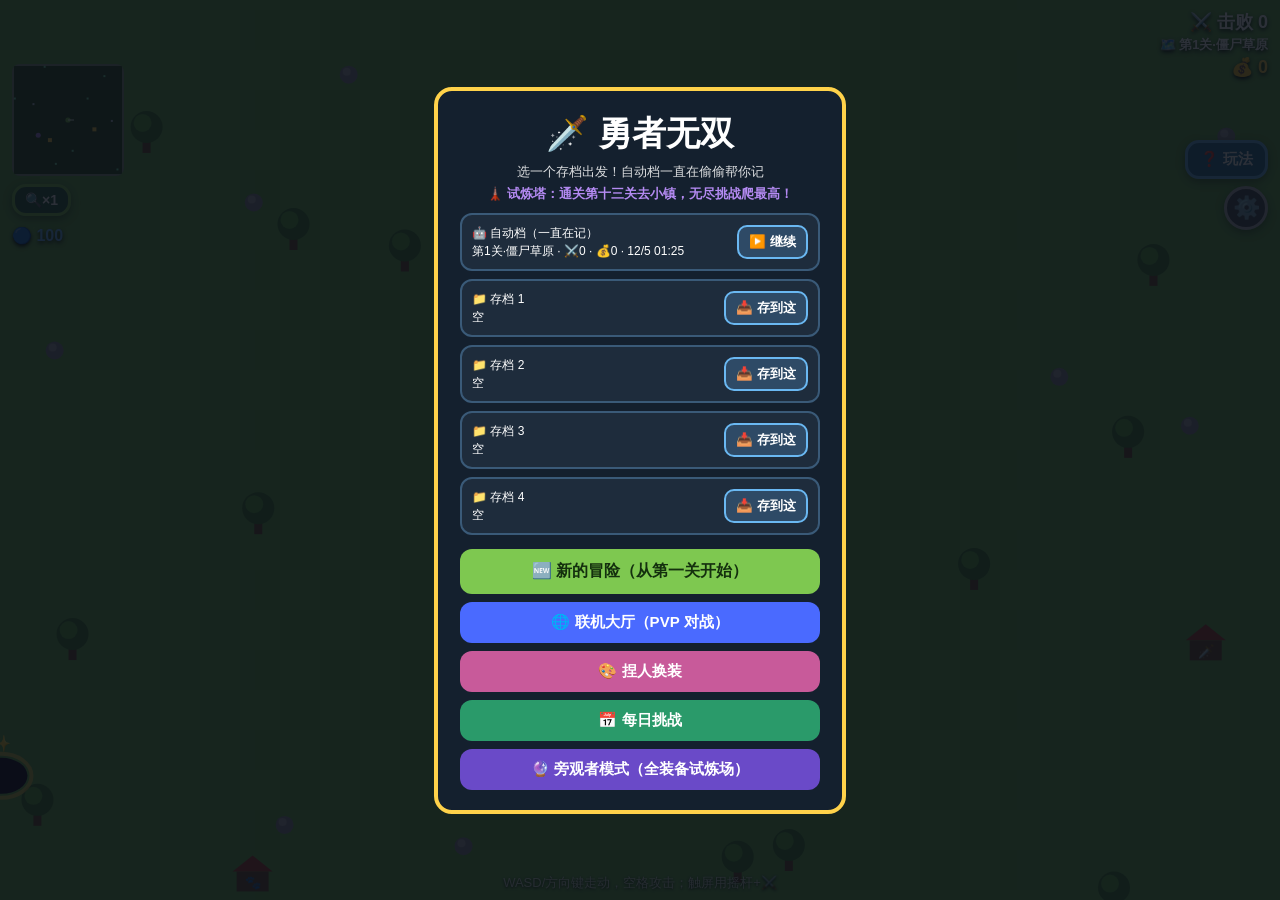
<file: index.html>
<!DOCTYPE html>
<html lang="zh-CN">
<head>
<meta charset="utf-8">
<meta name="viewport" content="width=device-width,initial-scale=1,maximum-scale=1,user-scalable=no">
<title>勇者无双</title>
<link rel="stylesheet" href="css/style.css?v=55">
</head>
<body>
<div id="rot">
<canvas id="cv"></canvas>
<div id="hud"></div>
<div id="score">⚔️ 击败 0</div>
<div id="levelTag">🗺️ 第1关·僵尸草原</div>
<div id="gold">💰 0</div>
<div id="dia">💎 0</div>
<button id="helpBtn">❓ 玩法</button>
<button id="gearBtn">⚙️</button>
<canvas id="mapC" width="112" height="112"></canvas>
<button id="zoomBtn">🔍×1</button>
<button id="enterBtn">🚪 进入</button>
<button id="tpBtn" style="display:none;position:fixed;left:50%;bottom:150px;transform:translateX(-50%);z-index:7;background:linear-gradient(#7a4ad4,#5a2ab0);color:#fff;border:3px solid #b48aff;border-radius:16px;padding:12px 26px;font-weight:bold;font-size:19px;box-shadow:0 4px 14px rgba(120,60,220,.55);cursor:pointer">⚡ 传送</button>
<button id="blockBtn" style="display:none;position:fixed;left:calc(50% - 160px);bottom:150px;transform:translateX(-50%);z-index:7;background:linear-gradient(#3a6ad4,#2a4ab0);color:#fff;border:3px solid #7ab8ff;border-radius:16px;padding:12px 26px;font-weight:bold;font-size:19px;box-shadow:0 4px 14px rgba(60,120,220,.55);cursor:pointer">🛡️ 格挡</button>
<button id="bearBtn" style="display:none;position:fixed;left:calc(50% + 110px);bottom:150px;transform:translateX(-50%);z-index:7;background:linear-gradient(#8a5a2a,#6a3f1a);color:#fff;border:3px solid #d8a05a;border-radius:16px;padding:12px 26px;font-weight:bold;font-size:19px;box-shadow:0 4px 14px rgba(140,90,40,.55);cursor:pointer;touch-action:manipulation">🐻 变熊</button>
<button id="jobSwap" style="display:none;position:fixed;left:12px;top:182px;z-index:7;background:linear-gradient(#5a4ad4,#3a2ab0);color:#fff;border:3px solid #b48aff;border-radius:14px;padding:8px 12px;font-weight:bold;font-size:15px;box-shadow:0 4px 14px rgba(120,60,220,.5);cursor:pointer;touch-action:manipulation">⇄</button>
<div id="mana">🔵 100</div>
<div id="resBar" title="点我看共鸣图鉴"></div>
<button id="fishBtn" style="display:none">🎣 抛杆</button>
<button id="eatFishBtn" style="display:none">😋 吃掉</button>
<div id="fishShop"><div id="fishShopCard">
  <div style="font-size:22px;font-weight:bold;margin-bottom:6px">🐟 鱼商人</div>
  <div style="opacity:.8;font-size:13px;margin-bottom:8px">「钓上来的鱼我都收！拿着玩、吃掉回血也行」</div>
  <div id="fishShopList"></div>
  <button id="fishSellAll" style="margin-top:10px;width:100%">💰 全部卖掉</button>
  <button id="fishShopClose" style="margin-top:8px;width:100%;background:#555c66;border-color:#888">下次再来</button>
</div></div>
<div id="gear"><div id="gearCard">
  <div style="font-size:22px;font-weight:bold;margin-bottom:8px">⚙️ 设置</div>
  <div id="cfgBox"></div>
  <button id="gearBag">🎒 背包</button>
  <button id="gearSkin">🎨 捏人换装</button>
  <button id="gearNext" style="display:none">🗺️ 前往下一关</button>
  <button id="gearFight" style="display:none">⚔️ 继续刷怪</button>
  <button id="gearTown" style="display:none">🏡 回到小镇</button>
  <button id="gearHome">🏠 主页 / 存档</button>
  <button id="gearDex">📖 击杀图鉴</button>
  <button id="gearMusic">🎵 音乐：开</button>
  <button id="gearRot">🔄 转屏（竖着玩）</button>
  <button id="gearClose" style="margin-top:10px">继续战斗 ⚔️</button>
</div></div>
<div id="help"><div id="helpCard">
  <div style="font-size:22px;font-weight:bold;margin-bottom:6px">❓ 玩法介绍</div>
  <div class="hsec">🎯 目标</div>
  <div class="htxt">打怪赚金币 → 🏪商店买武器/装备/技能/宠物 → 每击败 100 只怪 BOSS 出场 → 打败 BOSS 进下一关，一共 14 关！金币、技能书、宠物都会继承哦<br>⭐ <b>秘密：武器和装备升到最高级（橙·传说），会觉醒一个专属奥义技能！</b>每一系的神器，藏着不同的神秘力量……</div>
  <div class="hsec">⌨️ 键盘控制</div>
  <div class="htxt">W A S D 或方向键 = 移动<br>空格 = 攻击<br>Q = 自动攻击 开/关<br>B = 打开商店<br>数字键 1~9 = 放技能</div>
  <div class="hsec">📱 触屏控制</div>
  <div class="htxt">左边摇杆 = 推着走<br>右边大红钮 = 攻击（按住就连打）<br>AUTO = 自动攻击开关<br>右下角彩色钮 = 点一下放技能</div>
  <div class="hsec">🎮 手柄控制</div>
  <div class="htxt">摇杆 = 走路<br>❌ X = 攻击（点一下打一下）<br>🅨 Y = 自动攻击 开/关<br>🅑 B = 设置面板<br>🖱️ 面板打开时：摇杆 = 金属鼠标，🅐 A = 点选<br>第一次插手柄（或断线重连）会暂停 5 秒给你看这张表</div>
  <div class="hsec">💡 小提示</div>
  <div class="htxt">法杖射得快、枪打得痛、弓箭居中；宠物最多 3 只一起出战；地图上有发光的山洞，走进去有惊喜！</div>
  <div class="hsec">🌟 职业（打 BOSS 开宝箱拿「觉醒石」，随机觉醒，不许挑！）</div>
  <div class="htxt">第一颗觉醒石=<b>主职业</b>，第二颗=<b>副职业</b>，点左上角「⇄」一键切换！15 个职业每个玩法都不一样：<br>🥷 <b>刺客</b>：射箭→传送→落地一刀×2 ｜ 🔮 <b>法师</b>：附魔+剑风+燃烧箭，血少 ｜ ⚔️ <b>战士</b>：双持轮砍攻速翻倍 ｜ 🛡️ <b>坦克</b>：格挡无敌站桩 ｜ 🐺 <b>召唤师</b>：自动召唤狼群，血少<br>🩸 <b>狂战士</b>：血越少攻越高 ｜ 🏹 <b>游侠</b>：双箭齐发还能穿透 ｜ 💚 <b>牧师</b>：全队持续回血、克制亡灵 ｜ 🃏 <b>盗贼</b>：金币双倍+背刺+商店 8 折 ｜ ⏳ <b>时空术士</b>：冷却快+定时全场冻结<br>🧲 <b>工程师</b>：自动部署炮塔 ｜ 🍀 <b>幸运星</b>：刀刀暴击 ｜ 🐻 <b>德鲁伊</b>：点按钮变熊 6 秒 ｜ ☠️ <b>死灵法师</b>：杀死的怪变骷髅小弟 ｜ ⚗️ <b>炼金术士</b>：道具效果翻倍</div>
  <div class="hsec">🗺️ 更多玩法</div>
  <div class="htxt">🎁 BOSS 宝箱三选一（武器/装备/技能/宠物/觉醒石）<br>🔷 武器店偶尔刷「升级石」，300 金币让工匠把手里的武器升一级（最高橙色传说）<br>🌈 品质天梯：灰粗糙→白普通→绿优秀→蓝精良→紫史诗→橙传说<br>🐾 宠物有血条啦：越贵越扛揍，被打倒下关复活（无尽过波也复活）<br>💀 第八关·凋零之地：MC 凋零骷髅成群出没，BOSS 是三头凋灵——蓝骷髅头打中掉 2 血，红色冲锋走廊里掉 2.5 血，快闪！<br>🐉 第九关·末影之地：全关只有末影龙（10000 血）——紫龙息落地成雾（站雾里一直掉血），被俯冲顶飞落地掉 3 血！<br>🧨 第十关·苦力怕矿洞：MC 苦力怕悄悄摸近你就自爆（跑远 2 格引信熄灭）；BOSS 泰坦苦力怕——TNT 雨 2.5 秒后炸 2.5 血（有一个瞄准你），被扑咬掉 3 血！<br>🟢 第十一关·史莱姆沼泽：MC 史莱姆打死会分裂（大→中→小）；BOSS 恶魂喷火球掉 2 血——挥刀把火球打回去，砸中它掉 15 血！<br>👿 第十二关·深邃古城：蝙蝠乱飞；BOSS 坚守者 50 万血——它是瞎子，你站着不动 1.5 秒它就找不到你（MC 潜行同款）！音波炮蓄力时快躲直线，贴身震地 3.5 血！<br>🪞 第十三关·镜面洞穴：银白镜面怪出生复制你的两项能力，头顶图标揭示复制内容；镜面魔王复制攻击、生命、速度与两个技能，它就是你自己！<br>🍗 商店新增一次性道具（无限购！）：烤鸡回血/力量药水/铁皮无敌/疾跑/手雷/复活图腾<br>🛍️ 新三关还藏了 80 件新宝贝（武器/装备/宠物/技能各 20 件）：全混在商店随机池里，第一关的商店也能抽到！<br>🏡 通关第十三关解锁宁静小镇：商店街、买房、广场长椅随便坐<br>💎 试炼塔里怪物掉钻石（第 1 波僵尸掉 1 颗，波数越高掉越多，BOSS 掉 10×波数）；小镇商店街尽头有「钻石商店」：副手槽（限购 1 次）/宠物槽/技能槽/随机转职石/指定转职石，价格很贵，多爬塔！<br>🗼 小镇广场南边有座试炼塔：进去就是无尽挑战，一遍遍刷榜比谁爬得高<br>🌲 小镇广场东边有「哥布林森林」副本：杀 12 只绿皮哥布林引出哥布林王——它的鞭子横扫一鞭 5 血，看到红区快跑！在副本里倒下不会真死，只会被抬回小镇；通关 +300 金 +10💎<br>🎡 广场两圈还有游乐场：打地鼠/射箭/钓鱼/转盘/抓娃娃/跑酷/猜宝箱/投篮/擂台赛/迷宫寻宝——赢金币还能赢钻石！<br>🌐 主页新增「联机大厅」：☁️ 一起逛天空城——南边钓鱼区抛杆钓四种鱼、北边鱼商人收鱼换钱、中间 PVP 区进圈才开打（胜利 +200 金 +10💎）；鱼能拿在手里炫耀，也能吃掉回 2 血<br>🤝 <b>合作冒险</b>：在联机大厅创建或加入合作房间，双人同屏并肩作战！主机权威同步怪物与关卡，客机自由走位攻击，击败每波 20 只怪召唤 BOSS，击杀 BOSS 共同晋级下一波，金币钻石全额共享！队友倒地 10 秒半血复活，携手挑战无尽波次！</div>
  <button id="helpClose" style="margin-top:10px">知道啦！</button>
  <div style="margin-top:14px;padding-top:8px;border-top:1px solid rgba(255,255,255,.15);font-size:11px;opacity:.6;text-align:center">本游戏由杨恩泽出品<br>最终解释权归杨恩泽所有<br>版本 v97</div>
</div></div>
<div id="play"><div id="playCard">
  <div id="playTitle" style="font-size:20px;font-weight:bold"></div>
  <div id="playHint" style="font-size:12px;opacity:.85"></div>
  <canvas id="playCv" width="360" height="360"></canvas>
  <button id="playClose">🚪 不玩了</button>
</div></div>
<div id="home"><div id="homeCard">
  <div style="font-size:34px;font-weight:bold;text-align:center">🗡️ 勇者无双</div>
  <div style="font-size:13px;opacity:.85;margin:6px 0 4px;text-align:center">选一个存档出发！自动档一直在偷偷帮你记</div>
  <div id="homeBest" style="font-size:13px;color:#b48af2;font-weight:bold;text-align:center;margin-bottom:2px"></div>
  <div id="homeSlots"></div>
  <button id="homeNew">🆕 新的冒险（从第一关开始）</button>
  <button id="homePvp" style="margin-top:8px;width:100%;padding:11px;border:0;border-radius:12px;background:#4a6aff;color:#fff;font-weight:bold;font-size:15px;cursor:pointer">🌐 联机大厅（PVP 对战）</button>
  <button id="homeSkin" style="margin-top:8px;width:100%;padding:11px;border:0;border-radius:12px;background:#c85a9a;color:#fff;font-weight:bold;font-size:15px;cursor:pointer">🎨 捏人换装</button>
  <button id="homeDaily" style="margin-top:8px;width:100%;padding:11px;border:0;border-radius:12px;background:#2a9a6a;color:#fff;font-weight:bold;font-size:15px;cursor:pointer">📅 每日挑战</button>
  <button id="homeSandbox" style="margin-top:8px;width:100%;padding:11px;border:0;border-radius:12px;background:#6a4ac8;color:#fff;font-weight:bold;font-size:15px;cursor:pointer">🔮 旁观者模式（全装备试炼场）</button>
</div></div>
<div id="sandbox" style="display:none;position:fixed;inset:0;background:rgba(10,8,16,.9);z-index:55;align-items:center;justify-content:center"><div id="sbBody" style="background:#1e1a2e;border:2px solid #8a6af2;border-radius:16px;padding:14px;width:340px;max-height:92vh;overflow:auto;color:#fff"></div></div>
<div id="altar" style="display:none;position:fixed;inset:0;background:rgba(12,6,20,.9);z-index:56;align-items:center;justify-content:center"><div id="altarBody" style="background:#1e1230;border:2px solid #b48af2;border-radius:16px;padding:16px;width:320px;color:#fff;box-shadow:0 0 30px rgba(180,138,242,.35)"></div></div>
<div id="reso" style="display:none;position:fixed;inset:0;background:rgba(8,10,18,.9);z-index:56;align-items:center;justify-content:center"><div style="background:#14202e;border:2px solid #ffd24a;border-radius:16px;padding:16px;width:340px;max-height:80vh;overflow-y:auto;color:#fff"><div style="font-size:18px;font-weight:bold;text-align:center;margin-bottom:6px">✨ 共鸣图鉴</div><div id="resoBody" style="font-size:13px"></div><button id="resoClose" style="margin-top:10px;width:100%;padding:8px;border:0;border-radius:10px;background:#4a4a55;color:#fff;cursor:pointer">关上</button></div></div>
<div id="padHelp" style="display:none;position:fixed;inset:0;background:rgba(8,10,18,.88);z-index:70;align-items:center;justify-content:center"><div style="background:linear-gradient(160deg,#2a2f3a,#191d26);border:2px solid #8a94a8;border-radius:18px;padding:20px 24px;width:320px;color:#fff;text-align:center">  <div style="font-size:36px">🎮</div>
  <div style="font-size:19px;font-weight:bold;margin:4px 0 10px">手柄连上啦！</div>
  <div style="text-align:left;font-size:14px;line-height:2">
    🕹️ <b>摇杆</b> = 走路<br>
    ❌ <b>X</b> = 攻击（点一下打一下）<br>
    🅨 <b>Y</b> = 自动攻击 开 / 关<br>
    🅑 <b>B</b> = 打开设置<br>
    🖱️ <b>面板打开时</b>：摇杆 = 金属鼠标，🅐 <b>A</b> = 点它！
  </div>
  <div style="margin-top:10px;font-size:12px;opacity:.75">⏳ 5 秒后自动开打（现在全场暂停）</div>
</div></div>
<div id="skin" style="display:none;position:fixed;inset:0;background:rgba(10,8,16,.92);z-index:60;align-items:center;justify-content:center"><div id="skinCard" style="background:#221a2e;border:2px solid #c85a9a;border-radius:16px;padding:16px;width:330px;overflow:auto;color:#fff">
  <div style="font-size:18px;font-weight:bold;text-align:center;margin-bottom:8px">🎨 捏人换装</div>
  <div id="skinModels" style="margin-bottom:10px">
    <div style="font-weight:bold;margin-bottom:6px">选择皮肤</div>
    <div style="display:flex;gap:8px">
      <button data-skin-model="normal" style="flex:1;padding:10px">普通皮肤</button>
      <button data-skin-model="stickman" style="flex:1;padding:10px">火柴人皮肤</button>
    </div>
  </div>
  <div style="text-align:center;margin-bottom:8px"><canvas id="skinCv" width="144" height="128" style="image-rendering:pixelated;width:180px;height:160px;background:#3a3a4a;border-radius:10px"></canvas></div>
  <div id="skinActions" style="display:flex;gap:4px;flex-wrap:wrap;justify-content:center;margin-bottom:8px">
    <button data-skin-preview="down">前走</button><button data-skin-preview="up">后走</button><button data-skin-preview="left">左走</button><button data-skin-preview="right">右走</button><button data-skin-preview="attack">攻击</button>
  </div>
  <div id="skinHint" style="font-size:12px;opacity:.8;margin:8px 0;text-align:center"></div>
  <div id="skinRows"></div>
  <div style="display:flex;gap:8px;margin-top:10px">
    <button id="skinReset" style="flex:1;padding:9px;border:0;border-radius:10px;background:#5a5a6a;color:#fff;font-weight:bold;cursor:pointer">↺ 默认形象</button>
    <button id="skinDone" style="flex:2;padding:9px;border:0;border-radius:10px;background:#c85a9a;color:#fff;font-weight:bold;cursor:pointer">💾 就长这样！</button>
  </div>
</div></div>
<div id="pvpLob"><div id="pvpCard">
  <div style="font-size:22px;font-weight:bold;margin-bottom:4px">🌐 联机大厅</div>
  <div id="pvpList" style="overflow-y:auto;flex:1;min-height:0"></div>
  <div style="margin-top:10px;border-top:1px solid rgba(255,255,255,.15);padding-top:8px">
    <div style="font-weight:bold;color:#6ab8f2">🌍 联网对战 / 🤝 合作冒险：两台设备真联机！</div>
    <div class="htxt">☁️ PVP 联机=一起逛天空城：南边钓鱼区抛杆钓四种鱼，北边鱼商人收鱼换钱，中间 PVP 区进圈才开打！</div>
    <div class="htxt">🤝 合作冒险：一人建房当主机（权威同步），小伙伴输 4 位密码加入当客机，双人同世界刷怪打 BOSS，金币钻石双人全额拿，队友倒地 10 秒半血复活！</div>
    <div style="display:flex;gap:6px;margin-top:6px">
      <input id="pvpNetCode" placeholder="4位密码" maxlength="4" inputmode="numeric" style="flex:1;padding:8px;border-radius:8px;border:2px solid #4a6aff;background:#0e1622;color:#fff;font-size:16px;text-align:center;font-weight:bold">
      <button id="pvpNetCreate" style="padding:8px 12px;border:0;border-radius:8px;background:#7ec850;color:#14300e;font-weight:bold;cursor:pointer">➕ PVP建房</button>
      <button id="pvpNetJoin" style="padding:8px 12px;border:0;border-radius:8px;background:#4a6aff;color:#fff;font-weight:bold;cursor:pointer">⚔️ PVP加入</button>
    </div>
    <div style="display:flex;gap:6px;margin-top:6px">
      <button id="coopNetCreate" style="flex:1;padding:8px 12px;border:0;border-radius:8px;background:#2ea060;color:#fff;font-weight:bold;cursor:pointer">🤝 合作建房(主机)</button>
      <button id="coopNetJoin" style="flex:1;padding:8px 12px;border:0;border-radius:8px;background:#2e80a0;color:#fff;font-weight:bold;cursor:pointer">🤝 合作加入(客机)</button>
    </div>
  </div>
  <button id="pvpClose" style="margin-top:10px">🚪 回主页</button>
</div></div>
<div id="dex"><div id="dexCard">
  <div style="font-size:22px;font-weight:bold;margin-bottom:4px">📖 击杀图鉴</div>
  <div style="font-size:13px;opacity:.85">杀过的怪都会点亮！未遇到的还是？？？</div>
  <div id="dexList" style="overflow-y:auto;flex:1;min-height:0"></div>
  <button id="dexClose" style="margin-top:10px">继续战斗 ⚔️</button>
</div></div>
<div id="bag"><div id="bagCard">
  <div style="font-size:22px;font-weight:bold;margin-bottom:4px">🎒 背包</div>
  <div style="font-size:13px;opacity:.85">点一下就能换装/换人：武器拿一把，装备随便装卸，技能上阵 5 个，宠物出战 3 只</div>
  <nav id="bagNav" aria-label="背包分类"><button data-anchor="weapon">武器</button><button data-anchor="gear">装备</button><button data-anchor="skill">技能</button><button data-anchor="pet">宠物</button><button data-anchor="items">道具</button></nav><div id="bagList" style="overflow-y:auto;flex:1;min-height:0"></div>
  <button id="bagClose" style="margin-top:10px">继续战斗 ⚔️</button>
</div></div>
<div id="faint">
  <div id="faintTxt"></div>
  <img id="faintNpc" src="[data-uri]" alt="">
  <div id="faintDlg">
    <div style="font-size:18px;font-weight:bold;margin-bottom:8px">你醒了？</div>
    <button id="faintRun">🏃 跑掉，继续去杀怪！</button>
    <button id="faintStay" style="margin-top:6px">🏡 留在这里</button>
  </div>
</div>
<div id="bed"><div id="bedCard">
  <div style="font-size:18px;font-weight:bold;margin-bottom:8px">🛏️ 要睡一觉吗？（回满血+存档）</div>
  <button id="bedYes">😴 睡觉</button>
  <button id="bedNo" style="margin-top:6px;opacity:.9">不了</button>
</div></div>
<div id="store"><div id="storeCard">
  <div style="font-size:20px;font-weight:bold;margin-bottom:4px">🗄️ 大柜子</div>
  <div style="font-size:13px;opacity:.85;margin-bottom:6px">点一下，东西就在背包和柜子之间搬家</div>
  <div style="display:flex;gap:10px;flex:1;min-height:0">
    <div style="flex:1;overflow-y:auto"><div class="shopSec">🎒 背包</div><div id="storeBag" class="bagGrid" style="grid-template-columns:1fr"></div></div>
    <div style="flex:1;overflow-y:auto"><div class="shopSec">🗄️ 柜子</div><div id="storeBox" class="bagGrid" style="grid-template-columns:1fr"></div></div>
  </div>
  <button id="storeClose" style="margin-top:10px">关上柜门</button>
</div></div>
<div id="chest"><div id="chestCard">
  <div style="font-size:22px;font-weight:bold;margin-bottom:4px">🎁 BOSS 宝箱</div>
  <div id="chestHint" style="font-size:13px;opacity:.85;margin-bottom:8px">三选一！点一张拿走</div>
  <div id="chestLoot" style="display:grid;grid-template-columns:1fr 1fr 1fr;gap:8px"></div>
  <div id="chestNext" style="display:none;text-align:center;margin-top:10px">
    <div style="font-size:16px;font-weight:bold;margin-bottom:8px">要进入下一关吗？</div>
    <button id="chestGo">🗺️ 进入下一关！</button>
    <button id="chestStay" style="margin-top:6px;opacity:.9">🎒 再逛逛</button>
  </div>
</div></div>
<div id="shop"><div id="shopCard">
  <div id="shopTitle" style="font-size:22px;font-weight:bold;margin-bottom:4px">🏪 勇者商店</div>
  <div style="font-size:13px;opacity:.85;margin-bottom:6px">打怪物赚金币，买神装！（买东西时怪物会等你哦）</div>
  <div id="shopItems"></div>
  <button id="shopClose" style="margin-top:10px">继续战斗 ⚔️</button>
</div></div>
<div id="joy" class="btn"><div id="joyKnob"></div></div>
<button id="atkBtn" class="btn">⚔️</button>
<button id="autoBtn" class="btn">自动<br>攻击</button>
<div id="skills"></div>
<div id="tip">WASD/方向键走动，空格攻击；触屏用摇杆+⚔️</div>
<div id="over"><div id="overCard">
  <div style="font-size:30px;font-weight:bold">😵 你被怪物围住了！</div>
  <div id="overScore" style="margin-top:10px;font-size:18px"></div>
  <button id="again">🔄 再来一局</button>
  <button id="overHome" style="margin-top:10px">🏠 回主页</button>
</div></div>
</div>
<script src="logic.js?v=55"></script>
<script src="src/settings.js?v=55"></script>
<script src="src/altar.js?v=55"></script>
<script src="src/sprites.js?v=55"></script>
<script src="src/state.js?v=55"></script>
<script src="src/shop.js?v=55"></script>
<script src="src/pets.js?v=55"></script>
<script src="src/save.js?v=55"></script>
<script src="src/home.js?v=55"></script>
<script src="src/audio.js?v=55"></script>
<script src="src/minigames.js?v=55"></script>
<script src="src/net.js?v=55"></script>
<script src="src/ui.js?v=55"></script>
<script src="src/mount.js?v=55"></script>
<script src="src/daily.js?v=55"></script>
<script src="src/sandbox.js?v=55"></script>
<script src="src/gamepad.js?v=55"></script>
<script src="src/world.js?v=55"></script>
<script src="src/skills.js?v=55"></script>
<script src="src/resonance.js?v=55"></script>
<script src="src/input.js?v=55"></script>
<script src="src/main.js?v=55"></script>
<script src="src/sky.js?v=55"></script>
<script src="src/adventure.js?v=55"></script>
<script src="src/render.js?v=55"></script>
</body>
</html>
</file>
<file: css/style.css>
/* 🎨 勇者无双样式表（从 index.html 抽出） */
  html,body{margin:0;height:100%;overflow:hidden;background:#1a2a1a;touch-action:none;user-select:none;-webkit-user-select:none}
  canvas{display:block;position:fixed;inset:0}
  #skinCv{position:static;inset:auto;display:inline-block;vertical-align:middle}
  #skin button{touch-action:manipulation;cursor:pointer;border-radius:8px}
  #skinActions button{padding:7px 9px;background:#51425e;color:#fff;border:1px solid #8e7a9b}
  #skinModels button{background:#45354f;color:#fff}
  #skinCard{max-height:86vh;overflow-y:auto}
  #rot.rot90 #skinCard{max-height:80vw;overflow-y:auto}
  #hud{position:fixed;left:10px;top:10px;z-index:5;pointer-events:none;font-family:sans-serif}
  #score{position:fixed;right:12px;top:10px;z-index:5;color:#fff;font:bold 18px sans-serif;text-shadow:0 2px 4px #000;pointer-events:none}
  #levelTag{position:fixed;right:12px;top:36px;z-index:5;color:#fff;font:bold 13px sans-serif;text-shadow:0 2px 4px #000;pointer-events:none}
  #gold{position:fixed;right:12px;top:56px;z-index:5;color:#ffd24a;font:bold 18px sans-serif;text-shadow:0 2px 4px #000;pointer-events:none}
  #shopBtn{position:fixed;right:12px;top:94px;z-index:6;background:rgba(200,150,30,.92);color:#fff;border:3px solid #ffd24a;border-radius:14px;padding:7px 12px;font-weight:bold;font-size:15px;box-shadow:0 3px 8px rgba(0,0,0,.4);cursor:pointer}
  #helpBtn{position:fixed;right:12px;top:140px;z-index:6;background:rgba(40,110,160,.92);color:#fff;border:3px solid #6ab8f2;border-radius:14px;padding:7px 12px;font-weight:bold;font-size:15px;box-shadow:0 3px 8px rgba(0,0,0,.4);cursor:pointer}
  #gearBtn{position:fixed;right:12px;top:186px;z-index:6;background:rgba(70,70,84,.92);color:#fff;border:3px solid #b8b8c2;border-radius:50%;width:44px;height:44px;font-size:22px;box-shadow:0 3px 8px rgba(0,0,0,.4);cursor:pointer;display:flex;align-items:center;justify-content:center;padding:0}
  #mapC{position:fixed;left:12px;top:64px;z-index:5;border-radius:8px;pointer-events:none}
  #mana{position:fixed;left:12px;top:226px;z-index:5;color:#6ab8ff;font:bold 16px sans-serif;text-shadow:0 2px 4px #000;pointer-events:none}
  #fishBtn{position:fixed;left:150px;bottom:112px;z-index:7;background:linear-gradient(#3a6ab8,#2a4a90);color:#fff;border:3px solid #7ec8ff;border-radius:14px;padding:10px 16px;font-weight:bold;font-size:16px;box-shadow:0 3px 8px rgba(0,0,0,.4);cursor:pointer;touch-action:manipulation}
  #eatFishBtn{position:fixed;left:150px;bottom:172px;z-index:7;background:linear-gradient(#3a8a4a,#2a6a35);color:#fff;border:3px solid #7ae88a;border-radius:14px;padding:10px 16px;font-weight:bold;font-size:16px;box-shadow:0 3px 8px rgba(0,0,0,.4);cursor:pointer;touch-action:manipulation}
  #fishShop{position:fixed;inset:0;background:rgba(0,0,0,.55);display:none;align-items:center;justify-content:center;z-index:15}
  #fishShopCard{background:linear-gradient(#2e4a5e,#1e3038);border:4px solid #6ab8f2;border-radius:18px;padding:20px 22px;max-width:340px;width:86%;color:#fff;box-shadow:0 8px 32px #000c}
  #fishShopCard button{background:#3a8a4a;border:2px solid #7ae88a;border-radius:10px;color:#fff;padding:6px 12px;font-weight:bold;cursor:pointer}
  #zoomBtn{position:fixed;left:12px;top:184px;z-index:6;background:rgba(40,90,60,.92);color:#fff;border:3px solid #7ec850;border-radius:14px;padding:5px 10px;font-weight:bold;font-size:14px;box-shadow:0 3px 8px rgba(0,0,0,.4);cursor:pointer}
  #enterBtn{position:fixed;left:150px;bottom:48px;z-index:6;display:none;background:rgba(200,150,30,.95);color:#fff;border:3px solid #ffd24a;border-radius:14px;padding:10px 16px;font-weight:bold;font-size:16px;box-shadow:0 3px 8px rgba(0,0,0,.4);cursor:pointer}
  /* 🔄 转屏联动：小地图/倍数镜/进入钮都在 #rot 外壳里，跟着一起转，不会和别的按钮重叠 */
  #gear,#help,#bag,#chest,#bed,#store{position:fixed;inset:0;z-index:9;display:none;align-items:center;justify-content:center;background:rgba(20,16,10,.7)}
  #gearCard,#helpCard,#bagCard,#chestCard,#bedCard,#storeCard{background:#2e2414;border:4px solid #d8b87a;border-radius:18px;padding:20px 22px;color:#fff;font-family:sans-serif;width:min(340px,88vw);max-height:84vh;display:flex;flex-direction:column}
  #helpCard,#bagCard,#gearCard,#storeCard{overflow-y:auto}   /* 📜 内容超高能滚动，关闭钮/版权不会被顶出去 */
  #storeCard{width:min(460px,94vw)}
  #faint{position:fixed;inset:0;z-index:30;display:none;align-items:center;justify-content:center;background:rgba(0,0,0,0);transition:background 1.2s}
  #faintTxt{color:#fff;font-size:34px;font-weight:bold;font-family:sans-serif;text-shadow:0 3px 8px #000;transition:opacity .8s}
  #faintNpc{position:fixed;right:18px;bottom:18px;width:96px;border:3px solid #d8b87a;border-radius:10px;display:none;z-index:31}
  #faintDlg{position:fixed;right:126px;bottom:36px;display:none;flex-direction:column;background:#2e2414;border:4px solid #d8b87a;border-radius:14px;padding:14px 16px;color:#fff;max-width:min(320px,80vw);z-index:31;font-family:sans-serif}
  #faintDlg button,#bedCard button,#storeCard button{background:#c8961e;border:3px solid #ffd24a;border-radius:12px;padding:8px;font-weight:bold;font-size:15px;color:#fff;cursor:pointer}
  #chestCard{width:min(420px,92vw)}
  .chestIt{background:#4a3a22;border:3px solid #d8b87a;border-radius:12px;padding:8px 6px;display:flex;flex-direction:column;align-items:center;gap:2px;cursor:pointer;color:#fff;font-family:sans-serif}
  .chestIt:active{transform:scale(.95)}
  .bagGrid{display:grid;grid-template-columns:1fr 1fr;gap:6px;margin:4px 0 6px}
  .bagIt{display:flex;flex-direction:column;align-items:center;gap:2px;background:#3a2e1a;border:3px solid #6a5638;border-radius:12px;padding:8px 4px;color:#fff;font-family:sans-serif;cursor:pointer;font-size:13px}
  .bagIt .bi{font-size:22px}
  .bagIt .bs{font-size:11px;opacity:.8}
  .bagIt.on{border-color:#7ec850;background:#2a3a1a}
  .bagIt.off{opacity:.75}
  #gearCard button{margin-top:8px}
  .hsec{font-weight:bold;color:#ffd24a;margin-top:8px}
  .htxt{font-size:14px;line-height:1.7;opacity:.92}
  #dex{position:fixed;inset:0;z-index:9;display:none;align-items:center;justify-content:center;background:rgba(20,16,10,.7)}
  #dexCard{background:#2e2414;border:4px solid #d8b87a;border-radius:18px;padding:20px 22px;color:#fff;font-family:sans-serif;width:min(340px,88vw);max-height:84vh;display:flex;flex-direction:column}
  /* 🔄 转屏：只转 #rot 外壳（沙盒世界同款方案，iPad 触控和性能都正常）；左上角经典定位+JS 给真实像素 */
  #rot{position:fixed;inset:0}
  #rot.rot90{inset:auto;top:0;transform:rotate(90deg);transform-origin:top left}
  /* 🔄 旋转后的可用高度=设备宽度（vw），卡片按 vw 限高，关闭钮不会被顶出去；技能钮缩小防重叠 */
  #rot.rot90 #shopCard, #rot.rot90 #homeCard, #rot.rot90 #dexCard, #rot.rot90 #gearCard, #rot.rot90 #helpCard, #rot.rot90 #bagCard, #rot.rot90 #chestCard{max-height:88vw}
  #rot.rot90 #skills{gap:5px;bottom:118px;right:112px}
  #rot.rot90 .skl{width:38px;height:38px;font-size:15px;border-width:2px}
  #home{position:fixed;inset:0;z-index:20;display:none;align-items:center;justify-content:center;background:rgba(10,14,24,.86)}
  #homeCard{background:#14202e;border:4px solid #ffd24a;border-radius:18px;padding:20px 22px;color:#fff;font-family:sans-serif;width:min(360px,88vw);max-height:86vh;display:flex;flex-direction:column;overflow-y:auto;overflow-x:hidden}   /* 📜 纵向可滚底部按钮不被裁；横向锁死防飘字层撑出滚动条 */
  #homeNew{margin-top:14px;width:100%;padding:12px;border:0;border-radius:12px;background:#7ec850;color:#14300e;font-weight:bold;font-size:16px;cursor:pointer}
  .slot{display:flex;align-items:center;gap:8px;background:#1e2c3c;border:2px solid #3a5a78;border-radius:12px;padding:9px 10px;margin-top:8px;font-size:12px}
  .slot .inf{flex:1;line-height:1.5}
  .slot button{background:#2e4a66;color:#fff;border:2px solid #6ab8f2;border-radius:10px;padding:6px 10px;font-weight:bold;cursor:pointer;white-space:nowrap}
  #shop{position:fixed;inset:0;z-index:9;display:none;align-items:center;justify-content:center;background:rgba(10,20,10,.7)}
  #play{position:fixed;inset:0;z-index:9;display:none;align-items:center;justify-content:center;background:rgba(10,14,24,.82)}
  #playCard{background:#14202e;border:4px solid #ffd24a;border-radius:18px;padding:14px 16px;color:#fff;font-family:sans-serif;text-align:center;max-width:92vw}
  #playCv{width:min(340px,78vw);height:min(340px,78vw);background:#0e1622;border-radius:12px;touch-action:none;display:block;margin:6px auto 0}
  #playClose{margin-top:10px;padding:10px 22px;border:0;border-radius:12px;background:#7ec850;color:#14300e;font-weight:bold;font-size:15px;cursor:pointer}
  #pvpLob{position:fixed;inset:0;z-index:20;display:none;align-items:center;justify-content:center;background:rgba(10,14,24,.86)}
  #pvpCard{background:#14202e;border:4px solid #4a6aff;border-radius:18px;padding:20px 22px;color:#fff;font-family:sans-serif;width:min(360px,88vw);max-height:86vh;display:flex;flex-direction:column}
  #pvpClose{width:100%;padding:11px;border:0;border-radius:12px;background:#7ec850;color:#14300e;font-weight:bold;font-size:16px;cursor:pointer}
  #shopCard{background:#3a2f14;border:4px solid #ffd24a;border-radius:18px;padding:20px 22px;color:#fff;font-family:sans-serif;width:min(340px,88vw);max-height:84vh;display:flex;flex-direction:column}
  #shopItems{overflow-y:auto;flex:1;min-height:0;padding-right:4px}
  .shopSec{font-weight:bold;font-size:15px;margin:8px 0 6px;color:#ffd24a}
  .shopIt{display:flex;align-items:center;gap:10px;background:rgba(255,255,255,.08);border-radius:12px;padding:10px;margin-bottom:10px}
  .shopIt .ic{font-size:30px}
  .shopIt .nm{font-weight:bold;font-size:16px}
  .shopIt .ds{font-size:12px;opacity:.85;margin-top:2px}
  .shopIt button{margin-left:auto;padding:8px 12px;border:0;border-radius:10px;background:#ffd24a;color:#4a3808;font-weight:bold;cursor:pointer;white-space:nowrap}
  .shopIt button:disabled{background:#8a8a8a;color:#ddd;cursor:default}
  #shopClose{width:100%;padding:11px;border:0;border-radius:12px;background:#7ec850;color:#14300e;font-weight:bold;font-size:16px;cursor:pointer}
  .btn{position:fixed;z-index:6;border-radius:50%;display:none;align-items:center;justify-content:center;font-weight:bold;color:#fff;text-shadow:0 2px 3px #000;box-shadow:0 4px 10px rgba(0,0,0,.4)}
  #atkBtn{right:20px;bottom:28px;width:60px;height:60px;background:rgba(220,60,60,.85);border:3px solid #ff9a9a;font-size:24px}   /* 📱 按钮瘦身：约一个文字的个头（恩泽点的） */
  #autoBtn{right:28px;bottom:104px;width:52px;height:52px;background:rgba(90,90,110,.85);border:3px solid #b8b8c8;font-size:12px}
  #autoBtn.on{background:rgba(60,180,80,.9);border-color:#9af2a8}
  #skills{position:fixed;right:118px;bottom:150px;z-index:6;display:none;flex-direction:column-reverse;gap:8px}
  #skills.touch{display:flex}
  .skl{width:38px;height:38px;border-radius:50%;background:rgba(70,40,120,.9);border:2px solid #b48af2;font-size:16px;cursor:pointer;position:relative;padding:0;display:flex;align-items:center;justify-content:center}
  .skl .cd{position:absolute;inset:0;border-radius:50%;background:rgba(0,0,0,.62);color:#fff;font-size:15px;font-weight:bold;display:none;align-items:center;justify-content:center;font-family:sans-serif}
  .skl.oncd .cd{display:flex}
  #joy{left:26px;bottom:34px;width:88px;height:88px;background:rgba(255,255,255,.12);border:2px solid rgba(255,255,255,.35)}
  #joyKnob{position:absolute;left:50%;top:50%;width:38px;height:38px;margin:-19px;border-radius:50%;background:rgba(255,255,255,.55)}
  #over{position:fixed;inset:0;z-index:10;display:none;align-items:center;justify-content:center;background:rgba(10,20,10,.82);flex-direction:column;font-family:sans-serif}
  #overCard{background:#2a4a2a;border:4px solid #7ec850;border-radius:18px;padding:26px 34px;text-align:center;color:#fff}
  #again{margin-top:14px;padding:12px 28px;font-size:20px;font-weight:bold;border:0;border-radius:12px;background:#7ec850;color:#14300e;cursor:pointer}
  #tip{position:fixed;left:50%;bottom:8px;transform:translateX(-50%);z-index:5;color:rgba(255,255,255,.75);font:13px sans-serif;pointer-events:none;text-shadow:0 1px 3px #000}

/* 🏠 主页动态封面：标题金光脉动 + 怪物剪影飘浮 */
#homeCard > div:first-child {
  background: linear-gradient(90deg, #ffd24a, #fff2c8, #ffd24a); background-size: 200% 100%;
  -webkit-background-clip: text; background-clip: text; color: transparent;
  animation: goldShine 2.4s linear infinite;
}
@keyframes goldShine { 0% { background-position: 0% 0; } 100% { background-position: 200% 0; } }
.homeMobs { position: absolute; inset: 0; overflow: hidden; pointer-events: none; }
.homeMobs span { position: absolute; top: 0; font-size: 26px; opacity: .5; animation: mobFloat linear infinite; }
@keyframes mobFloat { from { transform: translateX(60vw) translateY(0); } to { transform: translateX(-60vw) translateY(10px); } }

/* 🔧 设置面板：iOS 风开关 + 滑条 */
.cfgRow{display:flex;align-items:center;justify-content:space-between;gap:10px;padding:8px 2px;border-bottom:1px solid rgba(255,255,255,.08)}
.cfgTxt{display:flex;flex-direction:column;font-size:13px}
.cfgTxt span{font-size:11px;opacity:.6;margin-top:1px}
.sw{width:46px;height:28px;border-radius:14px;border:0;background:#4a4a55;position:relative;cursor:pointer;transition:background .22s;flex-shrink:0;padding:0}
.sw i{position:absolute;left:3px;top:3px;width:22px;height:22px;border-radius:50%;background:#fff;box-shadow:0 2px 4px rgba(0,0,0,.35);transition:transform .22s cubic-bezier(.34,1.4,.64,1)}
.sw.on{background:#34c759}
.sw.on i{transform:translateX(18px)}
.cfgSl{width:130px;accent-color:#34c759;height:28px}
/* 🙃 左撇子模式：摇杆右置、攻击/AUTO/技能左置 */
body.lefty #joy{left:auto;right:26px}
body.lefty #atkBtn{right:auto;left:20px}
body.lefty #autoBtn{right:auto;left:28px}
body.lefty #skills{right:auto;left:118px}

/* ✨ 灵魂共鸣 HUD：状态栏下的共鸣图标行（点开图鉴） */
#resBar{position:fixed;left:12px;top:96px;z-index:15;font-size:16px;cursor:pointer;letter-spacing:2px;text-shadow:0 0 6px #000}
/* 背包五栏导航只存在于背包弹层；卡片内部滚动不影响导航。 */
#bagNav{position:sticky;top:0;z-index:2;display:flex;gap:4px;flex-shrink:0;background:#2e2414;padding:8px 0;touch-action:manipulation}
#bagNav button{flex:1;min-width:0;padding:8px 3px;background:#87632d;color:#fff;border:1px solid #ffd24a;border-radius:6px;cursor:pointer}
#bagList{overflow-y:auto;min-height:0;overscroll-behavior:contain;touch-action:pan-y}
#bagList .shopSec{scroll-margin-top:4px}
.adventurePanel{position:fixed;inset:0;z-index:18;display:none;align-items:center;justify-content:center;background:#100b07bb;font-family:sans-serif;color:#fff}
.adventureCard{width:min(450px,88vw);max-height:82vh;display:flex;flex-direction:column;border:3px solid #d8b87a;border-radius:16px;padding:16px;background:#2e2414}
.adventureCard h2{margin:0 0 8px;font-size:21px}.adventureList{overflow-y:auto;min-height:0;touch-action:pan-y}.adventureCard button{padding:9px;border-radius:8px;border:1px solid #ffd24a;background:#88642a;color:#fff;cursor:pointer}.adventureCard button:disabled{opacity:.45}
</file>
